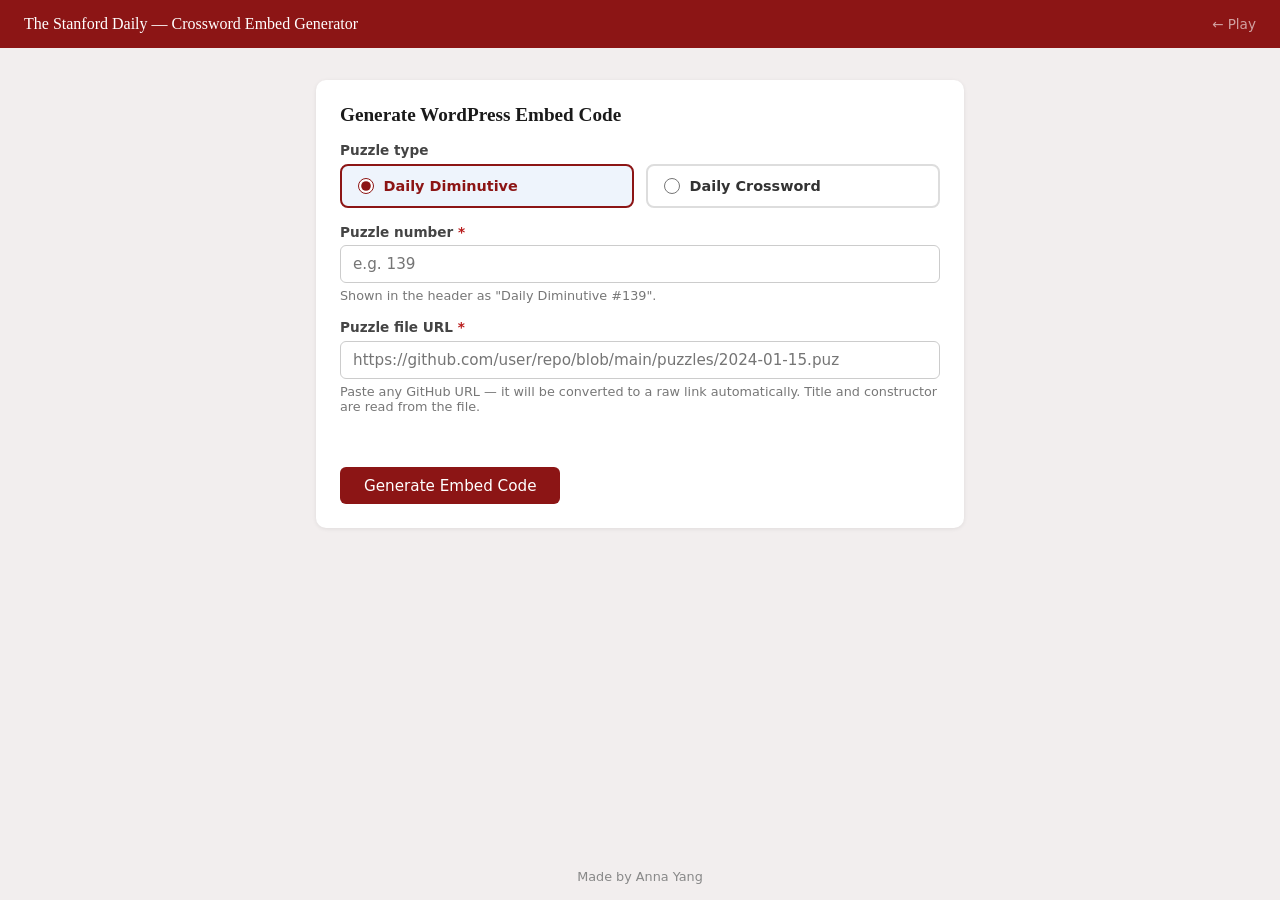
<file: generate.html>
<!DOCTYPE html>
<html lang="en">
<head>
  <meta charset="UTF-8">
  <meta name="viewport" content="width=device-width, initial-scale=1.0">
  <title>Crossword Embed Generator</title>
  <link rel="icon" href="assets/logo.png" type="image/png">
  <link rel="stylesheet" href="style.css">
  <style>
    /* Page-specific overrides */
    html, body {
      overflow: auto;
      height: auto;
    }

    body {
      min-height: 100vh;
      display: flex;
      flex-direction: column;
      background: var(--gray-bg);
    }

    .gen-header {
      background: var(--header-bg);
      color: var(--header-fg);
      padding: 0 1.5rem;
      height: 48px;
      display: flex;
      align-items: center;
      gap: 1rem;
    }

    .gen-header h1 {
      font-family: var(--serif);
      font-size: 1rem;
      font-weight: 400;
      color: #fff;
    }

    .gen-header a {
      color: rgba(255,255,255,0.6);
      text-decoration: none;
      font-size: 0.85rem;
      margin-left: auto;
    }

    .gen-header a:hover {
      color: #fff;
    }

    .gen-main {
      flex: 1;
      max-width: 680px;
      margin: 2rem auto;
      width: 100%;
      padding: 0 1rem;
      display: flex;
      flex-direction: column;
      gap: 1.5rem;
    }

    .gen-card {
      background: #fff;
      border-radius: 10px;
      padding: 1.5rem;
      box-shadow: 0 1px 4px rgba(0,0,0,0.08);
    }

    .gen-card h2 {
      font-family: var(--serif);
      font-size: 1.2rem;
      margin-bottom: 1rem;
    }

    .field-group {
      display: flex;
      flex-direction: column;
      gap: 0.35rem;
      margin-bottom: 1rem;
    }

    .field-group label {
      font-size: 0.85rem;
      font-weight: 600;
      color: #444;
    }

    .field-group input[type="text"],
    .field-group input[type="number"],
    .field-group input[type="url"] {
      padding: 0.55rem 0.75rem;
      border: 1px solid #ccc;
      border-radius: 6px;
      font-family: var(--sans);
      font-size: 0.95rem;
      width: 100%;
      transition: border-color 0.15s;
    }

    .field-group input:focus {
      outline: none;
      border-color: var(--revealed);
    }

    /* Radio option cards */
    .radio-group {
      display: flex;
      gap: 0.75rem;
      flex-wrap: wrap;
    }

    .radio-card {
      flex: 1;
      min-width: 140px;
      border: 2px solid #ddd;
      border-radius: 8px;
      padding: 0.75rem 1rem;
      cursor: pointer;
      display: flex;
      align-items: center;
      gap: 0.6rem;
      transition: border-color 0.15s, background 0.15s;
      user-select: none;
    }

    .radio-card:hover {
      border-color: #aaa;
    }

    .radio-card input[type="radio"] {
      accent-color: var(--revealed);
      width: 16px;
      height: 16px;
      flex-shrink: 0;
    }

    .radio-card input[type="radio"]:checked + .radio-card-content .radio-label {
      color: var(--revealed);
    }

    .radio-card-content {
      display: flex;
      align-items: center;
      gap: 0.5rem;
    }

    .radio-card:has(input:checked) {
      border-color: var(--revealed);
      background: #eef4fc;
    }

    .radio-card img {
      height: 28px;
      width: auto;
      object-fit: contain;
    }

    .radio-label {
      font-size: 0.9rem;
      font-weight: 600;
      color: #333;
    }

    .field-hint {
      font-size: 0.8rem;
      color: #777;
    }

    .required {
      color: var(--incorrect, #b91c1c);
    }

    #generate-btn {
      padding: 0.6rem 1.5rem;
      background: var(--header-bg);
      color: #fff;
      border: none;
      border-radius: 6px;
      font-family: var(--sans);
      font-size: 0.95rem;
      cursor: pointer;
      transition: background 0.15s;
    }

    #generate-btn:hover {
      background: var(--cardinal-dark, #651010);
    }

    #generate-btn:disabled {
      opacity: 0.5;
      cursor: not-allowed;
    }

    .output-area {
      display: none;
    }

    .output-area.visible {
      display: block;
    }

    .output-label {
      display: flex;
      align-items: center;
      justify-content: space-between;
      margin-bottom: 0.5rem;
    }

    .output-label span {
      font-size: 0.85rem;
      font-weight: 600;
      color: #444;
    }

    #copy-btn {
      padding: 0.3rem 0.85rem;
      background: var(--gray-bg);
      border: 1px solid #ccc;
      border-radius: 5px;
      font-family: var(--sans);
      font-size: 0.85rem;
      cursor: pointer;
      transition: background 0.15s;
    }

    #copy-btn:hover {
      background: #d4d4d4;
    }

    #output-textarea {
      width: 100%;
      min-height: 180px;
      padding: 0.75rem;
      border: 1px solid #ccc;
      border-radius: 6px;
      font-family: 'Menlo', 'Consolas', monospace;
      font-size: 0.8rem;
      resize: vertical;
      color: #333;
      background: #fafafa;
    }

    #puzzle-title-preview {
      font-size: 0.85rem;
      color: #555;
      min-height: 1.2em;
      margin-top: 0.25rem;
    }

    #gen-error {
      color: var(--incorrect);
      font-size: 0.875rem;
      min-height: 1.2em;
    }

    .gen-footer {
      text-align: center;
      padding: 1rem;
      font-size: 0.8rem;
      color: #888;
    }

    @media (max-width: 640px) {
      .gen-main {
        margin: 1rem auto;
      }
    }
  </style>
</head>
<body>

  <header class="gen-header">
    <h1>The Stanford Daily — Crossword Embed Generator</h1>
    <a href="index.html">← Play</a>
  </header>

  <main class="gen-main">

    <div class="gen-card">
      <h2>Generate WordPress Embed Code</h2>

      <div class="field-group">
        <label>Puzzle type</label>
        <div class="radio-group">
          <label class="radio-card">
            <input type="radio" name="puzzle-type" value="dimi" checked>
            <div class="radio-card-content">
              <span class="radio-label">Daily Diminutive</span>
            </div>
          </label>
          <label class="radio-card">
            <input type="radio" name="puzzle-type" value="crossword">
            <div class="radio-card-content">
              <span class="radio-label">Daily Crossword</span>
            </div>
          </label>
        </div>
      </div>

      <div class="field-group">
        <label for="puzzle-num-input">Puzzle number <span class="required">*</span></label>
        <input type="text" id="puzzle-num-input" placeholder="e.g. 139" autocomplete="off">
        <span class="field-hint">Shown in the header as "Daily Diminutive #139".</span>
      </div>

      <div class="field-group">
        <label for="puz-url-input">Puzzle file URL <span class="required">*</span></label>
        <input type="url" id="puz-url-input"
               placeholder="https://github.com/user/repo/blob/main/puzzles/2024-01-15.puz"
               autocomplete="off" spellcheck="false">
        <span class="field-hint">Paste any GitHub URL — it will be converted to a raw link automatically. Title and constructor are read from the file.</span>
      </div>

      <div id="gen-error" role="alert" aria-live="polite"></div>
      <div id="puzzle-title-preview" aria-live="polite"></div>

      <button id="generate-btn">Generate Embed Code</button>
    </div>

    <div class="gen-card output-area" id="output-area">
      <div class="output-label">
        <span>WordPress embed snippet</span>
        <button id="copy-btn">Copy</button>
      </div>
      <textarea id="output-textarea" readonly spellcheck="false" aria-label="Generated embed HTML"></textarea>
      <p style="font-size:0.8rem; color:#777; margin-top:0.5rem;">
        Paste this into a <strong>Custom HTML</strong> block in WordPress.
        Make sure the iframe's <code>src</code> domain is allowed under
        <em>Settings → Reading → Allowed iframe domains</em> if required by your theme.
      </p>
    </div>

  </main>

  <footer class="gen-footer">
    Made by Anna Yang
  </footer>

  <script type="module">
    import { parsePuz } from './puz-parser.js';

    const puzUrlInput    = document.getElementById('puz-url-input');
    const puzzleNumInput = document.getElementById('puzzle-num-input');
    const generateBtn    = document.getElementById('generate-btn');
    const outputArea     = document.getElementById('output-area');
    const outputTextarea = document.getElementById('output-textarea');
    const copyBtn        = document.getElementById('copy-btn');
    const genError       = document.getElementById('gen-error');
    const titlePreview   = document.getElementById('puzzle-title-preview');

    // Resolve index.html relative to this page — always correct regardless of host/path
    const playerBase = new URL('index.html', location.href).href;

    generateBtn.addEventListener('click', async () => {
      genError.textContent = '';
      titlePreview.textContent = '';
      outputArea.classList.remove('visible');

      // Validate required fields
      const puzzleNum = puzzleNumInput.value.trim();
      let rawUrl = puzUrlInput.value.trim();

      if (!puzzleNum || !rawUrl) {
        genError.textContent = 'Puzzle number and puzzle file URL are required.';
        return;
      }

      // Auto-convert github.com blob URLs → raw.githubusercontent.com
      // e.g. https://github.com/user/repo/blob/main/puzzles/file.puz
      //    → https://raw.githubusercontent.com/user/repo/main/puzzles/file.puz
      const githubBlobMatch = rawUrl.match(
        /^https?:\/\/github\.com\/([^/]+)\/([^/]+)\/blob\/(.+)$/
      );
      if (githubBlobMatch) {
        rawUrl = `https://raw.githubusercontent.com/${githubBlobMatch[1]}/${githubBlobMatch[2]}/${githubBlobMatch[3]}`;
        puzUrlInput.value = rawUrl;
        titlePreview.textContent = 'Converted to raw URL for direct access.';
      }

      try {
        new URL(rawUrl);
      } catch {
        genError.textContent = 'Invalid URL. Please enter a full URL including https://.';
        return;
      }

      const puzzleType = document.querySelector('input[name="puzzle-type"]:checked')?.value || 'dimi';

      generateBtn.disabled = true;
      generateBtn.textContent = 'Loading puzzle…';

      let parsedTitle  = '';
      let parsedAuthor = '';

      try {
        const resp = await fetch(rawUrl);
        if (!resp.ok) throw new Error(`HTTP ${resp.status} — check that the URL is publicly accessible.`);
        const buf = await resp.arrayBuffer();
        const puz = parsePuz(buf);
        parsedTitle  = puz.title  || '';
        parsedAuthor = puz.author || '';
        titlePreview.textContent = parsedTitle
          ? `Loaded: "${parsedTitle}"${parsedAuthor ? ` by ${parsedAuthor}` : ''}`
          : 'Loaded successfully.';
      } catch (err) {
        if (err.message.includes('Failed to fetch') || err.message.includes('NetworkError') || err.message.includes('CORS')) {
          genError.textContent = 'Could not fetch the file — make sure the URL points to a raw file (raw.githubusercontent.com), not a GitHub page.';
        } else {
          genError.textContent = `Could not load puzzle: ${err.message}`;
        }
        generateBtn.disabled = false;
        generateBtn.textContent = 'Generate Embed Code';
        return;
      }

      generateBtn.disabled = false;
      generateBtn.textContent = 'Generate Embed Code';

      const typeName    = puzzleType === 'dimi' ? 'Daily Diminutive' : 'Daily Crossword';
      const footerLabel = `${typeName} #${puzzleNum}`;

      const playerUrl = new URL(playerBase);
      playerUrl.searchParams.set('puz', rawUrl);
      playerUrl.searchParams.set('embed', '1');
      playerUrl.searchParams.set('type', puzzleType);
      playerUrl.searchParams.set('num', puzzleNum);
      if (parsedTitle)  playerUrl.searchParams.set('title', parsedTitle);
      if (parsedAuthor) playerUrl.searchParams.set('author', parsedAuthor);
      const iframeSrc = playerUrl.toString();

      const titleAttr = parsedTitle ? `${footerLabel} — ${parsedTitle}` : footerLabel;

      const snippet = `<div style="max-width:760px; margin:0 auto;">
  <iframe
    src="${iframeSrc}"
    width="100%"
    height="530"
    frameborder="0"
    style="border:none; border-radius:8px; display:block;"
    title="${titleAttr}"
    allow="clipboard-write">
  </iframe>
</div>`;

      outputTextarea.value = snippet;
      outputArea.classList.add('visible');
      outputTextarea.select();
    });

    copyBtn.addEventListener('click', () => {
      navigator.clipboard.writeText(outputTextarea.value).then(() => {
        copyBtn.textContent = 'Copied!';
        setTimeout(() => { copyBtn.textContent = 'Copy'; }, 2000);
      }).catch(() => {
        // Fallback: select the textarea so user can copy manually
        outputTextarea.select();
        copyBtn.textContent = 'Select all → copy manually';
        setTimeout(() => { copyBtn.textContent = 'Copy'; }, 3000);
      });
    });

    // Allow pressing Enter in the URL field to trigger generate
    puzUrlInput.addEventListener('keydown', e => {
      if (e.key === 'Enter') generateBtn.click();
    });
  </script>

</body>
</html>
</file>
<file: style.css>
/* ============================================================
   style.css — Crossword Puzzle App
   Stanford Daily — Cardinal red & white theme
   ============================================================ */

/* ── Custom Properties ──────────────────────────────────────── */
:root {
  /* Stanford Cardinal palette */
  --cardinal:      #8C1515;
  --cardinal-dark: #651010;

  --cell-bg:       #ffffff;
  --black-sq:      #1a1a1a;
  --border-color:  #555555;
  --active-cell:   #f7e04a;       /* yellow — high contrast on both red and white */
  --active-word:   #fde8e8;       /* light cardinal tint */
  --incorrect:     #b91c1c;
  --revealed:      #8C1515;       /* cardinal for revealed letters */
  --checked-dot:   #8C1515;
  --bg:            #f0e9de;       /* warm linen — matches Stanfordle */
  --gray-bg:       #f2eeee;       /* warm off-white */
  --panel-bg:      #fdf8f8;       /* barely-pink white */
  --clue-active-bg:#fde8e8;       /* matches active-word */
  --clue-done:     #b8a8a8;
  --header-bg:     #8C1515;       /* Stanford Cardinal */
  --header-fg:     #ffffff;
  --btn-bg:        #8C1515;
  --btn-hover:     #651010;
  --modal-overlay: rgba(60, 0, 0, 0.5);
  --serif:         Georgia, 'Times New Roman', serif;
  --sans:          system-ui, -apple-system, 'Segoe UI', sans-serif;
  --cell-border:   1px solid var(--border-color);
}

/* ── Reset ───────────────────────────────────────────────────── */
*, *::before, *::after {
  box-sizing: border-box;
  margin: 0;
  padding: 0;
}

html, body {
  height: 100%;
  overflow: hidden;
}

body {
  font-family: var(--sans);
  background: var(--bg);
  background-image:
    repeating-linear-gradient(
      0deg,
      transparent,
      transparent 39px,
      rgba(0,0,0,0.025) 39px,
      rgba(0,0,0,0.025) 40px
    );
  color: #1a1a1a;
  display: flex;
  flex-direction: column;
  height: 100vh;
}

/* ── Load Screen ─────────────────────────────────────────────── */
#load-screen {
  flex: 1;
  display: flex;
  flex-direction: column;
  align-items: center;
  justify-content: center;
  padding: 2rem;
  gap: 1.5rem;
}

#load-screen h1 {
  font-family: var(--serif);
  font-size: 2rem;
  letter-spacing: -0.02em;
}

#load-screen p {
  color: #555;
  font-size: 0.95rem;
}

#drop-zone {
  width: 100%;
  max-width: 420px;
  border: 2px dashed #999;
  border-radius: 12px;
  padding: 3rem 2rem;
  text-align: center;
  cursor: pointer;
  transition: border-color 0.15s, background 0.15s;
  background: #fff;
}

#drop-zone:hover,
#drop-zone.drag-over {
  border-color: var(--revealed);
  background: #eef4fc;
}

#drop-zone svg {
  display: block;
  margin: 0 auto 1rem;
  opacity: 0.4;
}

#drop-zone p {
  margin-bottom: 0.75rem;
  font-size: 1rem;
  color: #444;
}

#file-input {
  display: none;
}

.browse-btn {
  display: inline-block;
  padding: 0.5rem 1.25rem;
  border-radius: 6px;
  background: var(--btn-bg);
  color: #fff;
  font-size: 0.9rem;
  cursor: pointer;
  border: none;
  font-family: var(--sans);
  transition: background 0.15s;
}

.browse-btn:hover {
  background: var(--btn-hover);
}

#load-error {
  color: var(--incorrect);
  font-size: 0.9rem;
  min-height: 1.2em;
}

/* ── App (shown once puzzle loaded) ──────────────────────────── */
#app {
  display: none;
  flex-direction: column;
  flex: 1;
  overflow: hidden;
}

#app.visible {
  display: flex;
}

/* ── Header ──────────────────────────────────────────────────── */
#header {
  background: var(--header-bg);
  color: var(--header-fg);
  display: flex;
  align-items: center;
  gap: 0.75rem;
  padding: 0 1rem;
  height: 48px;
  flex-shrink: 0;
  position: relative;
  z-index: 10;
}

#puzzle-title {
  flex: 1;
  font-family: var(--serif);
  font-size: 1rem;
  white-space: nowrap;
  overflow: hidden;
  text-overflow: ellipsis;
}

#timer {
  font-variant-numeric: tabular-nums;
  font-size: 0.95rem;
  letter-spacing: 0.04em;
  min-width: 5.5ch;
  text-align: center;
  background: transparent;
  border: 1px solid rgba(255,255,255,0.3);
  border-radius: 5px;
  color: var(--header-fg);
  padding: 0.3rem 0.6rem;
  cursor: pointer;
  font-family: var(--sans);
  display: flex;
  align-items: center;
  gap: 0.3rem;
  transition: background 0.15s;
}

#timer:hover {
  background: rgba(255,255,255,0.15);
}

#timer.paused {
  opacity: 0.7;
}

#timer-icon {
  font-size: 0.75rem;
  line-height: 1;
  flex-shrink: 0;
}

/* ── Help Button ─────────────────────────────────────────────── */
#help-btn {
  background: transparent;
  border: 1px solid rgba(255,255,255,0.3);
  color: var(--header-fg);
  border-radius: 50%;
  width: 28px;
  height: 28px;
  display: flex;
  align-items: center;
  justify-content: center;
  font-family: var(--serif);
  font-size: 1rem;
  font-weight: 700;
  cursor: pointer;
  transition: background 0.15s;
  flex-shrink: 0;
}

#help-btn:hover {
  background: rgba(255,255,255,0.15);
}

/* ── Help Modal ──────────────────────────────────────────────── */
#help-modal .modal {
  max-width: 460px;
  text-align: left;
  max-height: 90vh;
  overflow-y: auto;
}

#help-modal h2 {
  text-align: center;
  margin-bottom: 1.25rem;
}

.help-section {
  margin-bottom: 1rem;
}

.help-section h3 {
  font-family: var(--sans);
  font-size: 0.7rem;
  font-weight: 700;
  text-transform: uppercase;
  letter-spacing: 0.08em;
  color: var(--cardinal);
  margin-bottom: 0.5rem;
}

.help-row {
  display: flex;
  align-items: baseline;
  gap: 0.75rem;
  padding: 0.25rem 0;
  font-size: 0.9rem;
  color: #333;
  line-height: 1.4;
}

.help-row + .help-row {
  border-top: 1px solid #f0e8e8;
}

.help-key {
  font-family: var(--sans);
  font-size: 0.78rem;
  font-weight: 600;
  white-space: nowrap;
  min-width: 110px;
  color: #555;
  flex-shrink: 0;
}

kbd {
  display: inline-block;
  background: #f4f0f0;
  border: 1px solid #ccc;
  border-bottom-width: 2px;
  border-radius: 4px;
  padding: 0.1em 0.4em;
  font-family: var(--sans);
  font-size: 0.75rem;
  color: #333;
  line-height: 1.4;
}

.header-btn {
  background: transparent;
  border: 1px solid rgba(255,255,255,0.3);
  color: var(--header-fg);
  border-radius: 5px;
  padding: 0.3rem 0.75rem;
  font-family: var(--sans);
  font-size: 0.85rem;
  cursor: pointer;
  transition: background 0.15s;
  white-space: nowrap;
}

.header-btn:hover {
  background: rgba(255,255,255,0.15);
}

/* ── Menu Dropdown ───────────────────────────────────────────── */
#menu-wrapper {
  position: relative;
}

#menu {
  display: none;
  position: absolute;
  top: calc(100% + 6px);
  right: 0;
  background: #fff;
  border: 1px solid #ddd;
  border-radius: 8px;
  box-shadow: 0 4px 16px rgba(0,0,0,0.18);
  min-width: 180px;
  z-index: 100;
  overflow: hidden;
}

#menu.open {
  display: block;
}

#menu button {
  display: block;
  width: 100%;
  text-align: left;
  padding: 0.55rem 1rem;
  background: none;
  border: none;
  font-family: var(--sans);
  font-size: 0.9rem;
  color: #222;
  cursor: pointer;
  transition: background 0.1s;
}

#menu button:hover {
  background: var(--gray-bg);
}

#menu hr {
  border: none;
  border-top: 1px solid #e8e8e8;
  margin: 2px 0;
}

/* ── Puzzle Area ─────────────────────────────────────────────── */
#puzzle-area {
  display: flex;
  flex: 1;
  overflow: hidden;
  gap: 0;
}

/* ── Grid ────────────────────────────────────────────────────── */
#grid-wrapper {
  flex: 1;
  display: flex;
  flex-direction: column;
  align-items: center;    /* center banner and grid horizontally */
  justify-content: flex-start;
  padding: 1rem;
  overflow: auto;
}

#grid-footer {
  font-size: 0.5rem;
  color: var(--border-color);
  letter-spacing: 0.01em;
  padding: 10px 0 0 0;
  opacity: 0.6;
  width: 100%;
  text-align: right;
}

#grid-container {
  display: grid;
  border: 2px solid var(--border-color);
  /* grid-template-columns set dynamically via JS */
  /* width fills the wrapper minus padding; aspect-ratio keeps cells square */
  width: 100%;
  max-width: 100%;
}

.cell {
  position: relative;
  aspect-ratio: 1;
  background: var(--cell-bg);
  border-right: var(--cell-border);
  border-bottom: var(--cell-border);
  cursor: default;
  user-select: none;
  container-type: inline-size; /* cqw units in children = % of this cell's width */
}

/* Remove redundant right/bottom borders at grid edges */
.cell.last-col { border-right: none; }
.cell.last-row { border-bottom: none; }

.cell.black {
  background: var(--black-sq);
  cursor: default;
}

.cell.active-cell {
  background: var(--active-cell);
}

.cell.active-word:not(.active-cell) {
  background: var(--active-word);
}

/* Cell number label */
.cell-number {
  position: absolute;
  top: 5%;
  left: 5%;
  font-size: clamp(6px, 22cqw, 11px);
  line-height: 1;
  font-family: var(--sans);
  color: #111;
  pointer-events: none;
  z-index: 1;
}

/* Letter in cell */
.cell-letter {
  position: absolute;
  inset: 0;
  display: flex;
  align-items: center;
  justify-content: center;
  font-family: var(--sans);
  font-weight: 700;
  font-size: clamp(10px, 55cqw, 28px);
  color: #111;
  pointer-events: none;
}

/* Incorrect letter */
.cell.incorrect .cell-letter {
  color: var(--incorrect);
}

/* Single diagonal slash through incorrect cells */
.cell.incorrect::before {
  content: '';
  position: absolute;
  inset: 0;
  background: linear-gradient(
    to bottom right,
    transparent calc(50% - 0.75px),
    var(--incorrect) calc(50% - 0.75px),
    var(--incorrect) calc(50% + 0.75px),
    transparent calc(50% + 0.75px)
  );
  pointer-events: none;
  z-index: 1;
}

/* Revealed letter — no color change, looks like a normal filled cell */

/* Dot indicator for checked/revealed cells */
.cell.checked::after,
.cell.revealed::after {
  content: '•';
  position: absolute;
  top: 2%;
  right: 5%;
  font-size: clamp(5px, 15cqw, 8px);
  color: var(--checked-dot);
  line-height: 1;
  pointer-events: none;
}

/* ── Active-Clue Bar (mobile) ────────────────────────────────── */
#active-clue-bar {
  display: none;
  background: var(--active-word);
  padding: 0.5rem 1rem;
  font-family: var(--serif);
  font-size: 0.9rem;
  line-height: 1.4;
  border-top: 1px solid #bbb;
  flex-shrink: 0;
}

/* ── Clue Panel ──────────────────────────────────────────────── */
#clue-panel {
  flex: 0 0 200px;      /* fixed width — never grows or shrinks */
  display: flex;
  flex-direction: column;
  overflow: hidden;
  background: var(--panel-bg);
  border-left: 1px solid #ccc;
}

/* Clue panel tabs (mobile only) */
#clue-tabs {
  display: none;
  flex-shrink: 0;
  border-bottom: 2px solid #ccc;
}

#clue-tabs button {
  flex: 1;
  padding: 0.5rem;
  background: none;
  border: none;
  font-family: var(--sans);
  font-size: 0.9rem;
  font-weight: 600;
  cursor: pointer;
  color: #666;
  border-bottom: 2px solid transparent;
  margin-bottom: -2px;
}

#clue-tabs button.active {
  color: var(--revealed);
  border-bottom-color: var(--revealed);
}

/* Desktop: each section is a flex column —
   header pinned at top, list scrolls independently */
#across-section,
#down-section {
  flex: 1;
  min-height: 0;
  display: flex;
  flex-direction: column;
  overflow: hidden;
}

#across-section {
  border-bottom: 2px solid #ddd;
}

.clue-section-header {
  font-family: var(--sans);
  font-weight: 700;
  font-size: 0.75rem;
  text-transform: uppercase;
  letter-spacing: 0.08em;
  padding: 0.6rem 1rem 0.4rem 0.25rem;
  color: var(--cardinal);
  flex-shrink: 0;
  border-bottom: 1px solid #e8e0e0;
  background: var(--panel-bg);
}

.clue-list {
  list-style: none;
  overflow-y: auto;
  flex: 1;
  min-height: 0;
  padding-bottom: 0.5rem;
}

.clue-item {
  display: flex;
  gap: 0.4rem;
  padding: 0.15rem 0.6rem 0.15rem 0.25rem;
  font-family: var(--serif);
  font-size: 0.9rem;
  line-height: 1.4;
  cursor: pointer;
  transition: background 0.1s;
  border-radius: 4px;
  margin: 0 0.25rem;
}

.clue-item:hover {
  background: rgba(0,0,0,0.05);
}

.clue-item.active-clue {
  background: var(--clue-active-bg);
}

.clue-item.completed-clue .clue-text {
  color: var(--clue-done);
}

.clue-num {
  font-weight: 700;
  min-width: 2.2ch;
  text-align: right;
  flex-shrink: 0;
  color: #444;
  font-family: var(--sans);
  font-size: 0.85rem;
  padding-top: 0.05em;
}

.clue-text {
  flex: 1;
}

/* ── Modals ───────────────────────────────────────────────────── */
.modal-overlay {
  display: none;
  position: fixed;
  inset: 0;
  background: var(--modal-overlay);
  z-index: 200;
  align-items: center;
  justify-content: center;
}

.modal-overlay.open {
  display: flex;
}

.modal {
  background: #fff;
  border-radius: 12px;
  padding: 2rem;
  max-width: 400px;
  width: 90%;
  box-shadow: 0 8px 32px rgba(0,0,0,0.25);
  text-align: center;
}

.modal h2 {
  font-family: var(--serif);
  font-size: 1.6rem;
  margin-bottom: 0.5rem;
}

.modal p {
  color: #555;
  font-size: 0.95rem;
  margin-bottom: 0.3rem;
  line-height: 1.5;
}

.modal .solve-time {
  font-size: 1.8rem;
  font-variant-numeric: tabular-nums;
  font-weight: 700;
  margin: 0.75rem 0;
  color: #222;
}

.modal-actions {
  display: flex;
  gap: 0.75rem;
  justify-content: center;
  margin-top: 1.25rem;
  flex-wrap: wrap;
}

.btn {
  padding: 0.55rem 1.25rem;
  border-radius: 6px;
  border: none;
  font-family: var(--sans);
  font-size: 0.9rem;
  cursor: pointer;
  transition: background 0.15s, opacity 0.15s;
}

.btn-primary {
  background: var(--header-bg);
  color: #fff;
}

.btn-primary:hover {
  background: var(--cardinal-dark);
}

.btn-secondary {
  background: var(--gray-bg);
  color: #222;
}

.btn-secondary:hover {
  background: #d4d4d4;
}

.btn-danger {
  background: var(--incorrect);
  color: #fff;
}

.btn-danger:hover {
  opacity: 0.85;
}

/* ── Scramble Warning ────────────────────────────────────────── */
#scramble-warning {
  display: none;
  background: #fff3cd;
  color: #856404;
  border: 1px solid #ffc107;
  border-radius: 6px;
  padding: 0.5rem 1rem;
  font-size: 0.875rem;
  text-align: center;
  flex-shrink: 0;
}

/* ── Puzzle Banner ───────────────────────────────────────────── */
#puzzle-banner {
  display: none;
  flex-direction: column;
  align-items: center;
  justify-content: center;
  gap: 0.25rem;
  padding: 0.6rem 1rem 0.65rem;
  background: var(--cardinal);
  border-radius: 6px 6px 0 0;  /* rounds into the grid top edge */
  width: 100%;
  flex-shrink: 0;
}

#puzzle-banner.visible {
  display: flex;
}

#banner-top {
  display: flex;
  align-items: center;
  gap: 0.55rem;
}

#banner-logo {
  height: 24px;
  width: auto;
  object-fit: contain;
  display: block;
}

#banner-number {
  font-family: var(--serif);
  font-size: 1rem;
  font-weight: 400;
  color: #ffffff;
  letter-spacing: 0.01em;
  line-height: 1;
}

#banner-author {
  font-family: var(--serif);
  font-size: 0.78rem;
  color: rgba(255, 255, 255, 0.85);
  font-style: italic;
  line-height: 1;
}

/* ── Embed Mode ──────────────────────────────────────────────── */
body.embed-mode #load-screen { display: none !important; }
body.embed-mode #puzzle-title { display: none; }
body.embed-mode #active-clue-bar { display: none; }

body.embed-mode {
  height: 100vh;
  overflow: hidden;
}

body.embed-mode #app {
  height: 100vh;
  overflow: hidden;
  border-radius: 8px;
}

/* Desktop-only embed layout (≥769px): side-by-side grid + clue panel */
@media (min-width: 769px) {
  body.embed-mode #puzzle-area {
    flex-direction: row;
    overflow: hidden;
  }

  body.embed-mode #grid-wrapper {
    flex: 1;
    overflow: auto;
    align-self: flex-start;
  }

  body.embed-mode #clue-panel {
    flex: 0 0 200px;
    height: auto;
    overflow: hidden;
    border-left: 1px solid #ccc;
    border-top: none;
    min-height: 0;
    display: flex;
    flex-direction: column;
  }

  body.embed-mode #clue-tabs { display: none; }

  body.embed-mode #across-section,
  body.embed-mode #down-section {
    display: flex;
    flex: 1;
    min-height: 0;
    flex-direction: column;
    overflow: hidden;
  }

  body.embed-mode .clue-list {
    flex: 1;
    min-height: 0;
    overflow-y: auto;
  }

  body.embed-mode .clue-section-header {
    display: block;
    flex-shrink: 0;
  }

  body.embed-mode #mobile-clue-nav,
  body.embed-mode #mobile-keyboard { display: none; }
}

/* ── Mobile clue navigator (hidden on desktop) ───────────────── */
#mobile-clue-nav {
  display: none;
}

#mobile-keyboard {
  display: none;
}

/* ── Mobile Layout (touch devices — pointer: coarse) ───────────── */
@media (pointer: coarse) {
  html {
    height: 100%;
    overflow: hidden;
  }

  body {
    height: 100vh;       /* fallback for old browsers */
    height: 100dvh;      /* dynamic viewport: excludes browser chrome on iOS/Android */
    overflow: hidden;
  }

  #app {
    height: 100vh;       /* fallback */
    height: 100dvh;
    overflow: hidden;
  }

  /* Hide header and banner — reclaim vertical space for the grid */
  #puzzle-banner {
    display: none !important;
  }

  /* Hide desktop clue panel — replaced by mobile nav + keyboard */
  #clue-panel,
  #active-clue-bar {
    display: none;
  }

  /* Puzzle area centers the grid vertically with breathing room */
  #puzzle-area {
    flex-direction: column;
    align-items: center;
    justify-content: center;
    overflow: hidden;
    flex: 1;
    min-height: 0;
    padding: 10px 0;
  }

  /* Grid wrapper is exactly grid-sized (no extra height), centered */
  #grid-wrapper {
    flex: none;
    padding: 0;
    overflow: hidden;
    /* Size the wrapper to fit the grid: min of full-width vs height-available×(cols/rows).
       --puzzle-cols / --puzzle-rows set by JS after puzzle loads.
       On mobile the header (48px) and banner are hidden, freeing ~270px instead of ~320px. */
    width: min(100%, calc((100dvh - 300px) * var(--puzzle-cols, 15) / var(--puzzle-rows, 15)));
  }

  #grid-container {
    width: 100%;
  }

  #grid-footer {
    display: none;
  }

  /* ── Mobile clue navigator ─────────────────────────── */
  #mobile-clue-nav {
    display: flex;
    align-items: center;
    gap: 0;
    background: var(--active-word);
    border-top: 1px solid var(--cardinal-mid, #ddd);
    border-bottom: 1px solid var(--cardinal-mid, #ddd);
    flex-shrink: 0;
    min-height: 52px;
  }

  #mobile-prev,
  #mobile-next {
    background: none;
    border: none;
    color: var(--cardinal);
    font-size: 2rem;
    line-height: 1;
    padding: 0 0.75rem;
    cursor: pointer;
    flex-shrink: 0;
    height: 100%;
    display: flex;
    align-items: center;
  }

  #mobile-prev:active,
  #mobile-next:active {
    background: rgba(0,0,0,0.07);
  }

  #mobile-clue-display {
    flex: 1;
    display: flex;
    flex-direction: column;
    gap: 0.1rem;
    padding: 0.4rem 0;
    min-width: 0;
  }

  #mobile-clue-label {
    font-family: var(--sans);
    font-size: 0.7rem;
    font-weight: 700;
    text-transform: uppercase;
    letter-spacing: 0.06em;
    color: var(--cardinal);
  }

  #mobile-clue-text {
    font-family: var(--serif);
    font-size: 0.88rem;
    line-height: 1.35;
    color: #1a1a1a;
  }

  /* ── Mobile keyboard ───────────────────────────────── */
  #mobile-keyboard {
    display: flex;
    flex-direction: column;
    gap: 5px;
    padding: 6px 4px 8px;
    padding-bottom: calc(8px + env(safe-area-inset-bottom, 0px));
    background: #c8bdb0;
    flex-shrink: 0;
  }

  .kb-row {
    display: flex;
    justify-content: center;
    gap: 5px;
  }

  .kb-key {
    flex: 1;
    max-width: 42px;
    height: 52px;
    background: #e2d8cc;
    border: none;
    border-radius: 10px;
    box-shadow: 0 2px 0 rgba(0,0,0,0.12);
    font-family: var(--sans);
    font-size: 1rem;
    font-weight: 700;
    color: #1e1b18;
    cursor: pointer;
    display: flex;
    align-items: center;
    justify-content: center;
    user-select: none;
    -webkit-tap-highlight-color: transparent;
  }

  .kb-key:active {
    background: #c8bdb0;
    box-shadow: none;
    transform: translateY(1px);
  }

  .kb-back {
    max-width: 62px;
    font-size: 1.2rem;
    background: #c8bdb0;
    color: #1e1b18;
  }

  .kb-back:active {
    background: #b5a99b;
  }
}

/* ── JS-class fallback (body.is-mobile added when pointer: coarse) ─────────── */
/* Mirrors the critical visibility rules from the media query above              */
body.is-mobile #puzzle-banner { display: none !important; }

body.is-mobile #clue-panel,
body.is-mobile #active-clue-bar { display: none; }

body.is-mobile #puzzle-area {
  flex-direction: column;
  align-items: center;
  justify-content: center;
  overflow: hidden;
  flex: 1;
  min-height: 0;
  padding: 10px 0;
}

body.is-mobile #grid-wrapper {
  flex: none;
  padding: 0;
  overflow: hidden;
  width: min(100%, calc((100dvh - 300px) * var(--puzzle-cols, 15) / var(--puzzle-rows, 15)));
}

body.is-mobile #grid-container {
  width: 100%;
}

body.is-mobile #grid-footer { display: none; }

body.is-mobile #mobile-clue-nav {
  display: flex;
  align-items: center;
  gap: 0;
  background: var(--active-word);
  border-top: 1px solid #ddd;
  border-bottom: 1px solid #ddd;
  flex-shrink: 0;
  min-height: 52px;
}

body.is-mobile #mobile-prev,
body.is-mobile #mobile-next {
  background: none;
  border: none;
  color: var(--cardinal);
  font-size: 2rem;
  line-height: 1;
  padding: 0 0.75rem;
  cursor: pointer;
  flex-shrink: 0;
  height: 100%;
  display: flex;
  align-items: center;
}

body.is-mobile #mobile-clue-display {
  flex: 1;
  display: flex;
  flex-direction: column;
  gap: 0.1rem;
  padding: 0.4rem 0;
  min-width: 0;
}

body.is-mobile #mobile-clue-label {
  font-family: var(--sans);
  font-size: 0.7rem;
  font-weight: 700;
  text-transform: uppercase;
  letter-spacing: 0.06em;
  color: var(--cardinal);
}

body.is-mobile #mobile-clue-text {
  font-family: var(--serif);
  font-size: 0.88rem;
  line-height: 1.35;
  color: #1a1a1a;
}

body.is-mobile #mobile-keyboard {
  display: flex;
  flex-direction: column;
  gap: 5px;
  padding: 6px 4px 8px;
  padding-bottom: calc(8px + env(safe-area-inset-bottom, 0px));
  background: #c8bdb0;
  flex-shrink: 0;
}

body.is-mobile .kb-row {
  display: flex;
  justify-content: center;
  gap: 5px;
}

body.is-mobile .kb-key {
  flex: 1;
  max-width: 42px;
  height: 52px;
  background: #e2d8cc;
  border: none;
  border-radius: 10px;
  box-shadow: 0 2px 0 rgba(0,0,0,0.12);
  font-family: var(--sans);
  font-size: 1rem;
  font-weight: 700;
  color: #1e1b18;
  cursor: pointer;
  display: flex;
  align-items: center;
  justify-content: center;
  user-select: none;
  -webkit-tap-highlight-color: transparent;
}

body.is-mobile .kb-back {
  max-width: 62px;
  font-size: 1.2rem;
  background: #c8bdb0;
}
</file>
